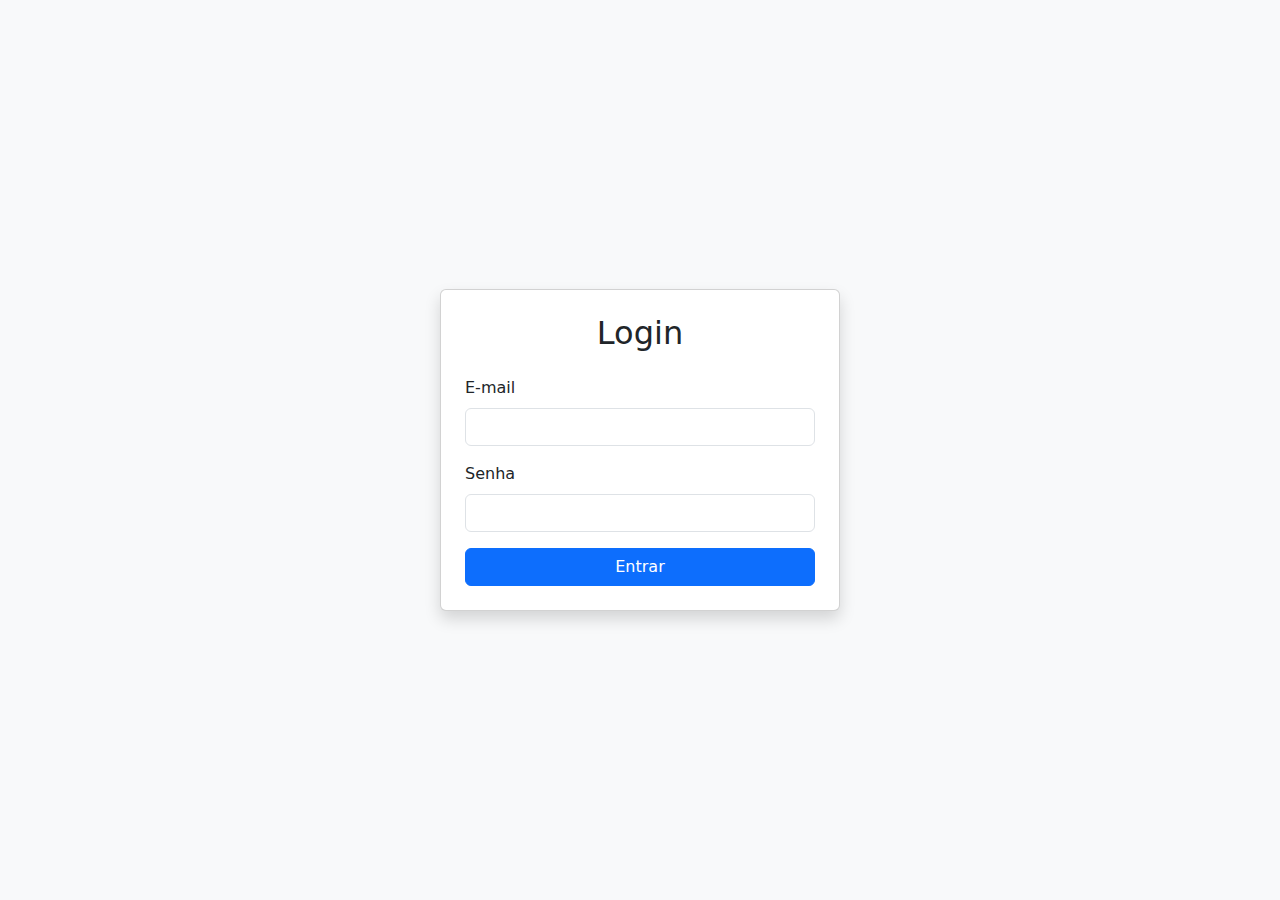
<file: Front/index.html>
<!DOCTYPE html>
<html lang="pt-br">
<head>
    <meta charset="UTF-8">
    <meta name="viewport" content="width=device-width, initial-scale=1.0">
    <title>Controle Financeiro</title>
    <link href="https://cdn.jsdelivr.net/npm/bootstrap@5.3.3/dist/css/bootstrap.min.css" rel="stylesheet">
    <link rel="stylesheet" href="style.css">
</head>
<body class="container py-4">

    <h1 class="mb-4">Minhas Dívidas</h1>

    <!-- Formulário -->
    <form id="dividaForm" class="row g-3 mb-4">
        <div class="col-md-4">
            <input type="text" class="form-control" placeholder="Nome da Dívida" id="nome" required>
        </div>
        <div class="col-md-3">
            <input type="text" class="form-control" placeholder="Origem" id="origem" required>
        </div>
        <div class="col-md-2">
            <input type="number" class="form-control" placeholder="Valor Total" id="valorTotal" required>
        </div>
        <div class="col-md-1">
            <input type="number" class="form-control" placeholder="Parcelas" id="totalParcelas" required>
        </div>
        <div class="col-md-1">
            <input type="number" class="form-control" placeholder="Atual" id="parcelaAtual" required>
        </div>
        <div class="col-md-2">
            <input type="number" class="form-control" placeholder="Valor Parcela" id="valorParcela" required>
        </div>
        <div class="col-md-2">
            <input type="date" class="form-control" id="dataPagamento" required>
        </div>
        <div class="col-md-2">
            <input type="date" class="form-control" id="proximoVencimento" required>
        </div>
        <div class="col-md-2">
            <button type="submit" class="btn btn-primary w-100">Adicionar</button>
        </div>
    </form>

    <!-- Tabela -->
    <table class="table table-striped" id="dividasTable">
        <thead class="table-dark">
            <tr>
                <th>Nome</th>
                <th>Origem</th>
                <th>Valor Total</th>
                <th>Total Parcelas</th>
                <th>Parcela Atual</th>
                <th>Valor Parcela</th>
                <th>Data Pagamento</th>
                <th>Próx. Vencimento</th>
                <th>Ações</th> <!-- Nova coluna -->
            </tr>
        </thead>

        <tbody></tbody>
        <tfoot>
            <tr>
                <td colspan="5"><strong>Total Mensal:</strong></td>
                <td colspan="3" id="totalParcelasValor">R$ 0,00</td>
            </tr>
        </tfoot>
    </table>

    <script src="script.js"></script>
</body>
</html>
</file>
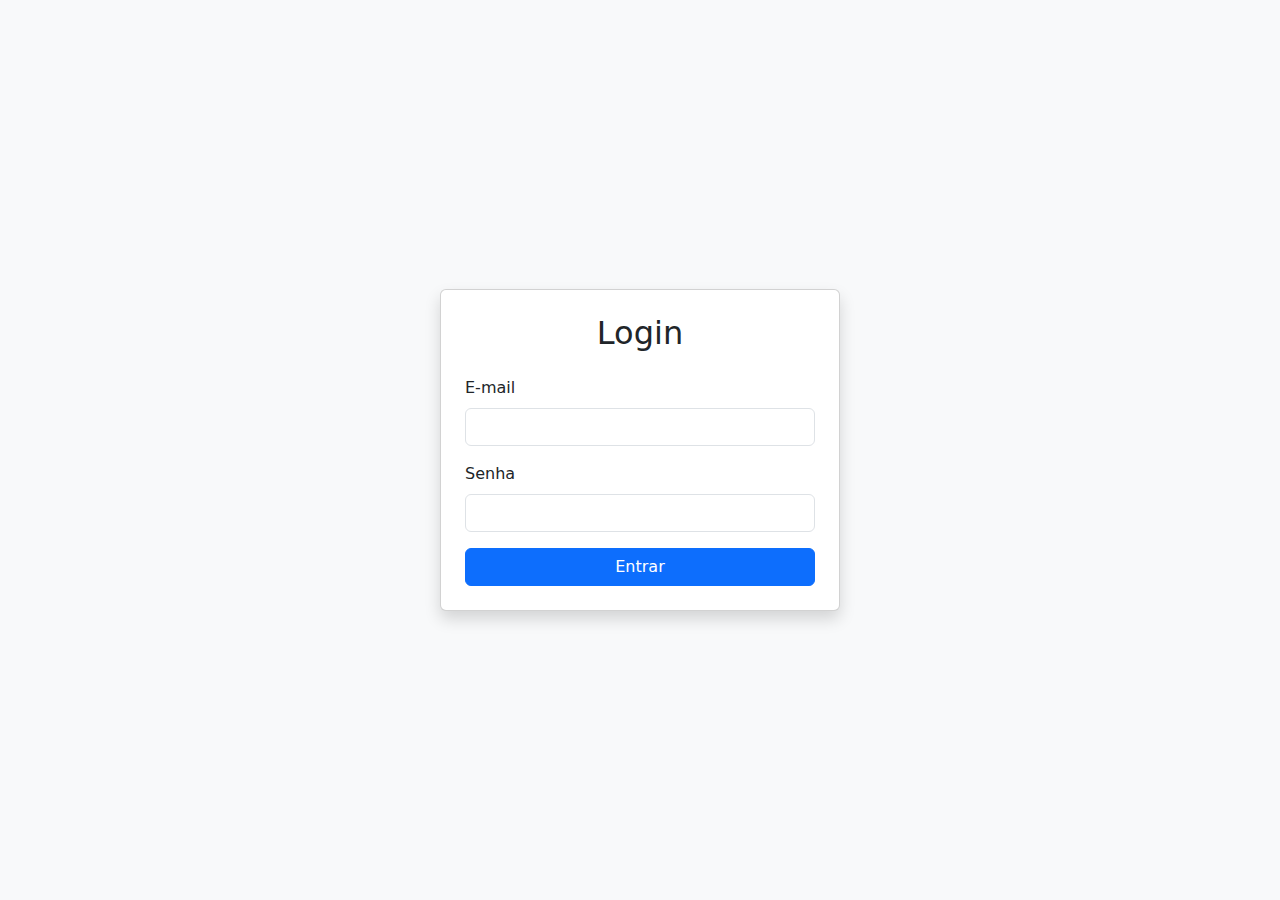
<file: wwwroot/index.html>
<!DOCTYPE html>
<html lang="pt-br">
<head>
    <meta charset="UTF-8">
    <meta name="viewport" content="width=device-width, initial-scale=1.0">
    <title>Controle Financeiro</title>
    <link href="https://cdn.jsdelivr.net/npm/bootstrap@5.3.3/dist/css/bootstrap.min.css" rel="stylesheet">
    <link rel="stylesheet" href="style.css">
</head>

<body class="container py-4">
    <div class="d-flex justify-content-end mb-3">
        <button class="btn btn-outline-danger" onclick="logout()">Sair</button>
    </div>

    <h1 class="mb-4">Minhas Dívidas</h1>

    <!-- Formulário -->
    <form id="dividaForm" class="row g-3 mb-4">
        <div class="col-md-3">
            <label for="nome" class="form-label">Nome da Dívida</label>
            <input type="text" class="form-control" id="nome" placeholder="Ex: Cartão Nubank" required>
        </div>

        <div class="col-md-3">
            <label for="origem" class="form-label">Origem</label>
            <select class="form-select" id="origem" required>
                <option value="">Selecione a origem</option>
                <option value="Cartão de Crédito">Cartão de Crédito</option>
                <option value="Boleto">Boleto</option>
                <option value="Aluguel">Aluguel</option>
                <option value="Empréstimo">Empréstimo</option>
                <option value="Financiamento">Financiamento</option>
                <option value="Outros">Outros</option>
            </select>
        </div>

        <div class="col-md-3">
            <label for="valorTotal" class="form-label">Valor Total</label>
            <input type="number" class="form-control" id="valorTotal" placeholder="Ex: 1500.00" step="0.01" required>
        </div>

        <div class="col-md-2">
            <label for="totalParcelas" class="form-label">Total Parcelas</label>
            <input type="number" class="form-control" id="totalParcelas" placeholder="Ex: 10" required>
        </div>

        <div class="col-md-2">
            <label for="parcelaAtual" class="form-label">Parcela Atual</label>
            <input type="number" class="form-control" id="parcelaAtual" placeholder="Ex: 3" required>
        </div>

        <div class="col-md-3">
            <label for="valorParcela" class="form-label">Valor Parcela</label>
            <input type="number" class="form-control" id="valorParcela" placeholder="Ex: 150.00" step="0.01" required>
        </div>

        <div class="col-md-3">
            <label for="dataPagamento" class="form-label">Data do Pagamento</label>
            <input type="date" class="form-control" id="dataPagamento" required>
        </div>

        <div class="col-md-3">
            <label for="proximoVencimento" class="form-label">Próximo Vencimento</label>
            <input type="date" class="form-control" id="proximoVencimento" required>
        </div>

        <div class="col-md-3 d-flex align-items-end">
            <button type="submit" class="btn btn-primary w-100">Adicionar Dívida</button>
        </div>
    </form>


    <!-- Tabela -->
    <table class="table table-striped" id="dividasTable">
        <thead class="table-dark">
            <tr>
                <th>Nome</th>
                <th>Origem</th>
                <th>Valor Total</th>
                <th>Total Parcelas</th>
                <th>Parcela Atual</th>
                <th>Valor Parcela</th>
                <th>Data Pagamento</th>
                <th>Próx. Vencimento</th>
                <th>Status</th> <!-- AQUI -->
                <th>Ações</th>
            </tr>
        </thead>

        <tbody></tbody>
        <tfoot>
            <tr>
                <td colspan="5"><strong>Total Mensal:</strong></td>
                <td colspan="3" id="totalParcelasValor">R$ 0,00</td>
                <td></td>
                <td></td>
            </tr>
        </tfoot>
    </table>


    <div class="modal fade" id="confirmDeleteModal" tabindex="-1" aria-hidden="true">
        <div class="modal-dialog modal-dialog-centered">
            <div class="modal-content">
                <div class="modal-header bg-danger text-white">
                    <h5 class="modal-title">Confirmação</h5>
                    <button type="button" class="btn-close" data-bs-dismiss="modal" aria-label="Fechar"></button>
                </div>
                <div class="modal-body">
                    Tem certeza que deseja remover esta dívida?
                </div>
                <div class="modal-footer">
                    <button type="button" class="btn btn-secondary" data-bs-dismiss="modal">Cancelar</button>
                    <button type="button" class="btn btn-danger" id="confirmDeleteBtn">Remover</button>
                </div>
            </div>
        </div>
    </div>

    <script src="script.js"></script>
    <script src="https://cdn.jsdelivr.net/npm/bootstrap@5.3.3/dist/js/bootstrap.bundle.min.js"></script>
</body>
</html>
</file>
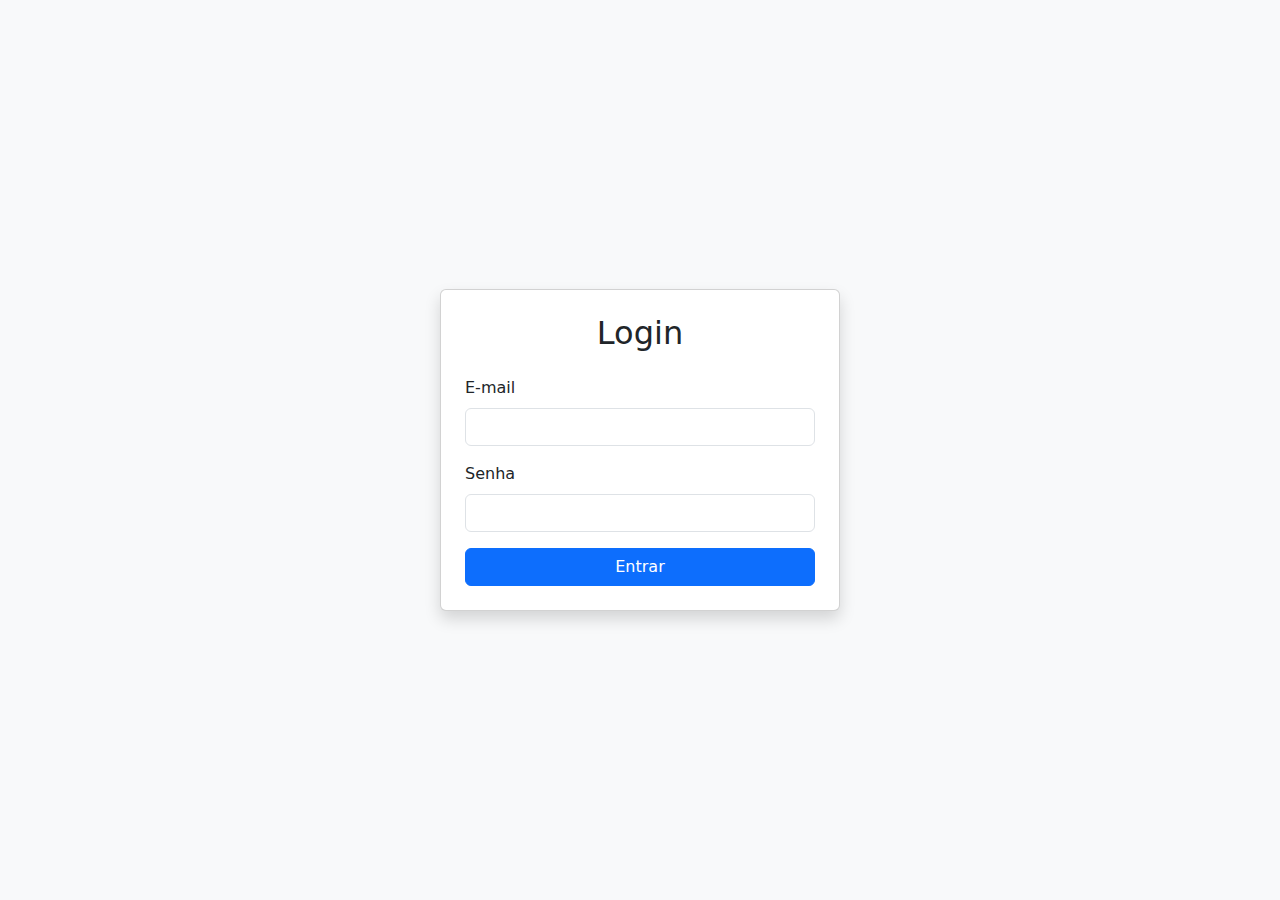
<file: Front/auth/login/login.html>
<!DOCTYPE html>
<html lang="pt-BR">
<head>
  <meta charset="UTF-8" />
  <meta name="viewport" content="width=device-width, initial-scale=1.0"/>
  <title>Login - Controle Financeiro</title>
  <link href="https://cdn.jsdelivr.net/npm/bootstrap@5.3.3/dist/css/bootstrap.min.css" rel="stylesheet">
</head>
<body class="bg-light d-flex align-items-center justify-content-center vh-100">

  <div class="card shadow p-4" style="width: 100%; max-width: 400px;">
    <h2 class="text-center mb-4">Login</h2>
    <form id="loginForm">
      <div class="mb-3">
        <label for="email" class="form-label">E-mail</label>
        <input type="email" id="email" class="form-control" required />
      </div>
      <div class="mb-3">
        <label for="senha" class="form-label">Senha</label>
        <input type="password" id="senha" class="form-control" required />
      </div>
      <button type="submit" class="btn btn-primary w-100">Entrar</button>
    </form>
    <div id="erroLogin" class="text-danger text-center mt-3" style="display: none;">Usuário ou senha inválidos</div>
  </div>

  <script src="login.js"></script>
</body>
</html>
</file>
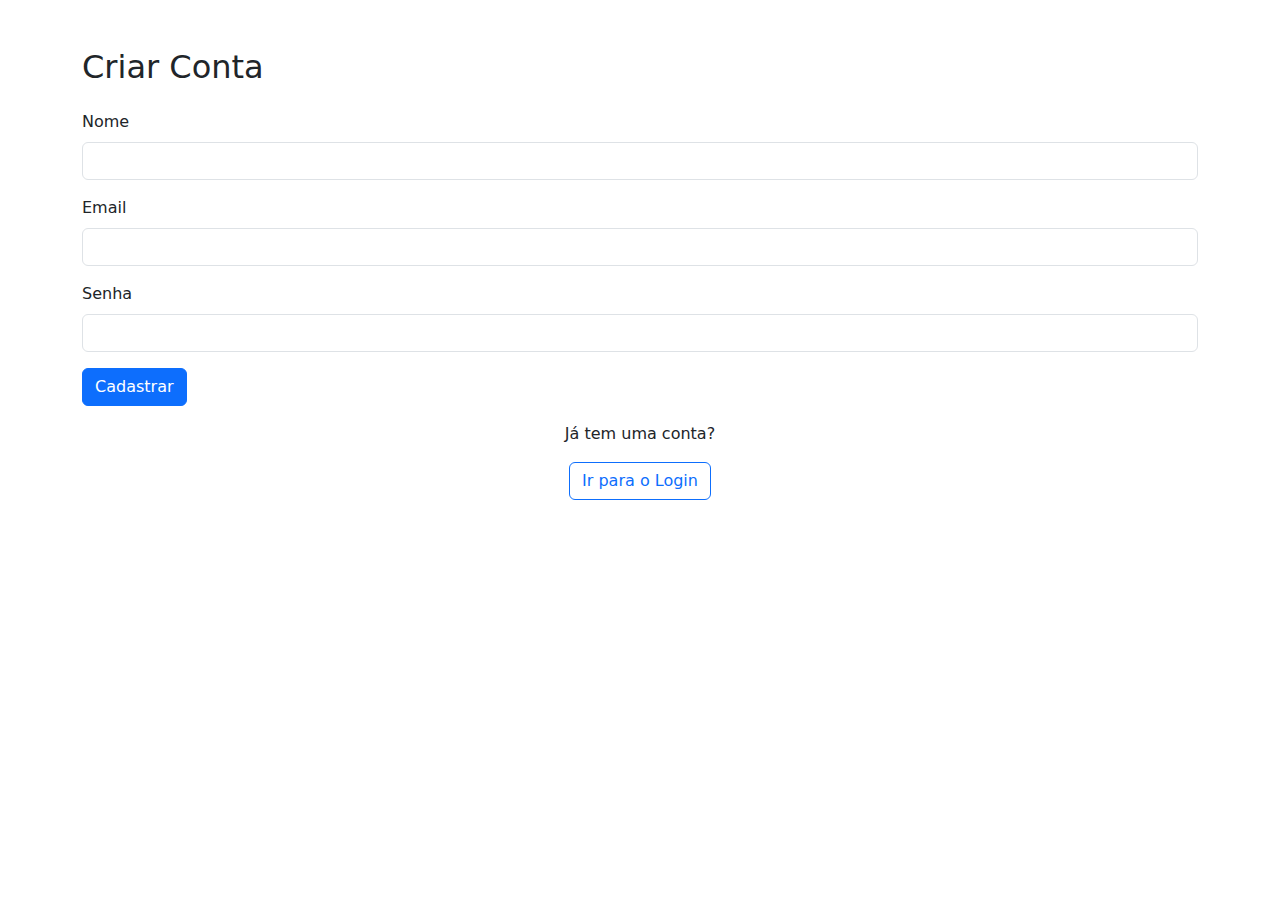
<file: wwwroot/auth/cadastro/cadastro.html>
﻿<!DOCTYPE html>
<html lang="pt-br">
<head>
    <meta charset="UTF-8" />
    <title>Cadastro</title>
    <link href="https://cdn.jsdelivr.net/npm/bootstrap@5.3.3/dist/css/bootstrap.min.css" rel="stylesheet">
</head>
<body class="container mt-5">
    <h2 class="mb-4">Criar Conta</h2>
    <form id="registerForm">
        <div class="mb-3">
            <label for="nome" class="form-label">Nome</label>
            <input type="text" class="form-control" id="nome" required />
        </div>
        <div class="mb-3">
            <label for="email" class="form-label">Email</label>
            <input type="email" class="form-control" id="email" required />
        </div>
        <div class="mb-3">
            <label for="senha" class="form-label">Senha</label>
            <input type="password" class="form-control" id="senha" required />
        </div>
        <button type="submit" class="btn btn-primary">Cadastrar</button>
        <div id="erroCadastro" class="text-danger mt-3" style="display: none;"></div>
        <div id="sucessoCadastro" class="text-success mt-3" style="display: none;">Conta criada com sucesso!</div>
    </form>
    <div class="text-center mt-3">
        <p>Já tem uma conta?</p>
        <a href="../login/login.html" class="btn btn-outline-primary">Ir para o Login</a>
    </div>
    <script src="cadastro.js"></script>
</body>
</html>
</file>
<file: Front/style.css>
body {
    background-color: #f8f9fa;
}
</file>
<file: wwwroot/style.css>
body {
    background-color: #f8f9fa;
}
</file>
